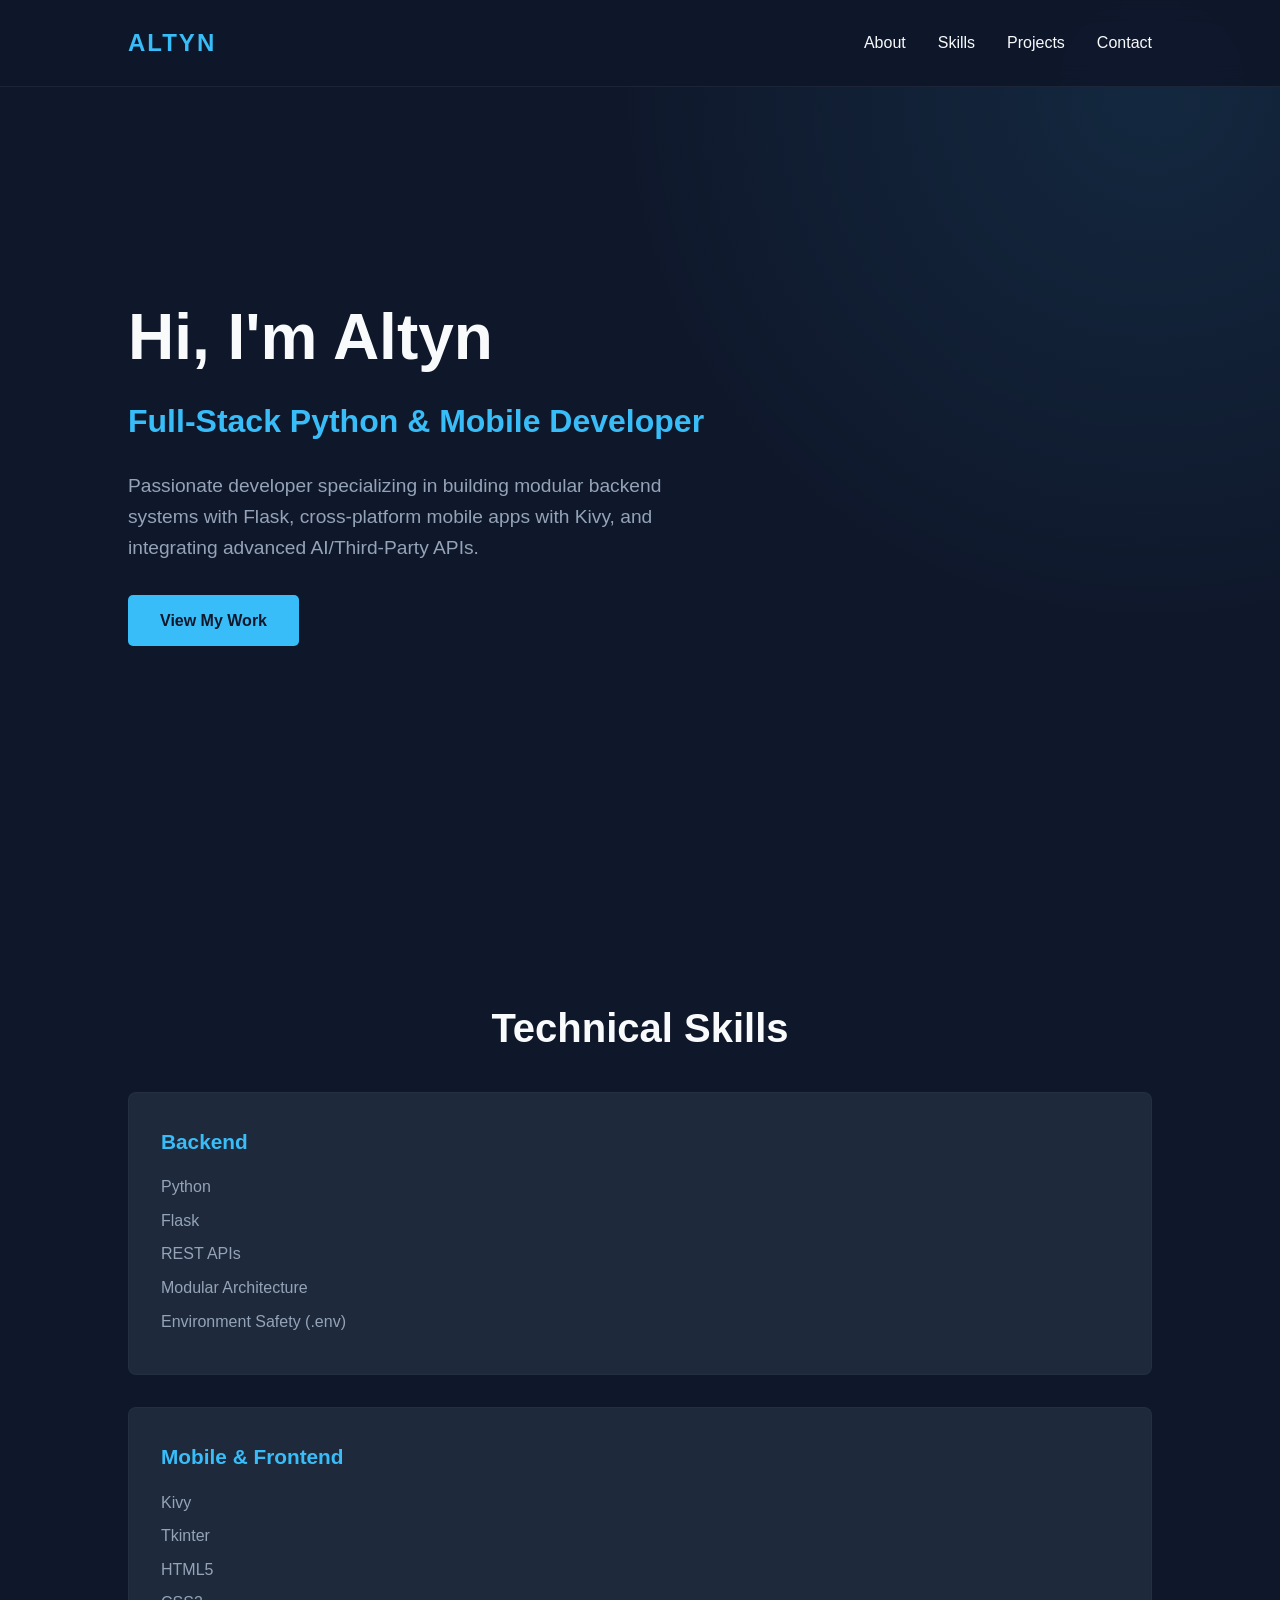
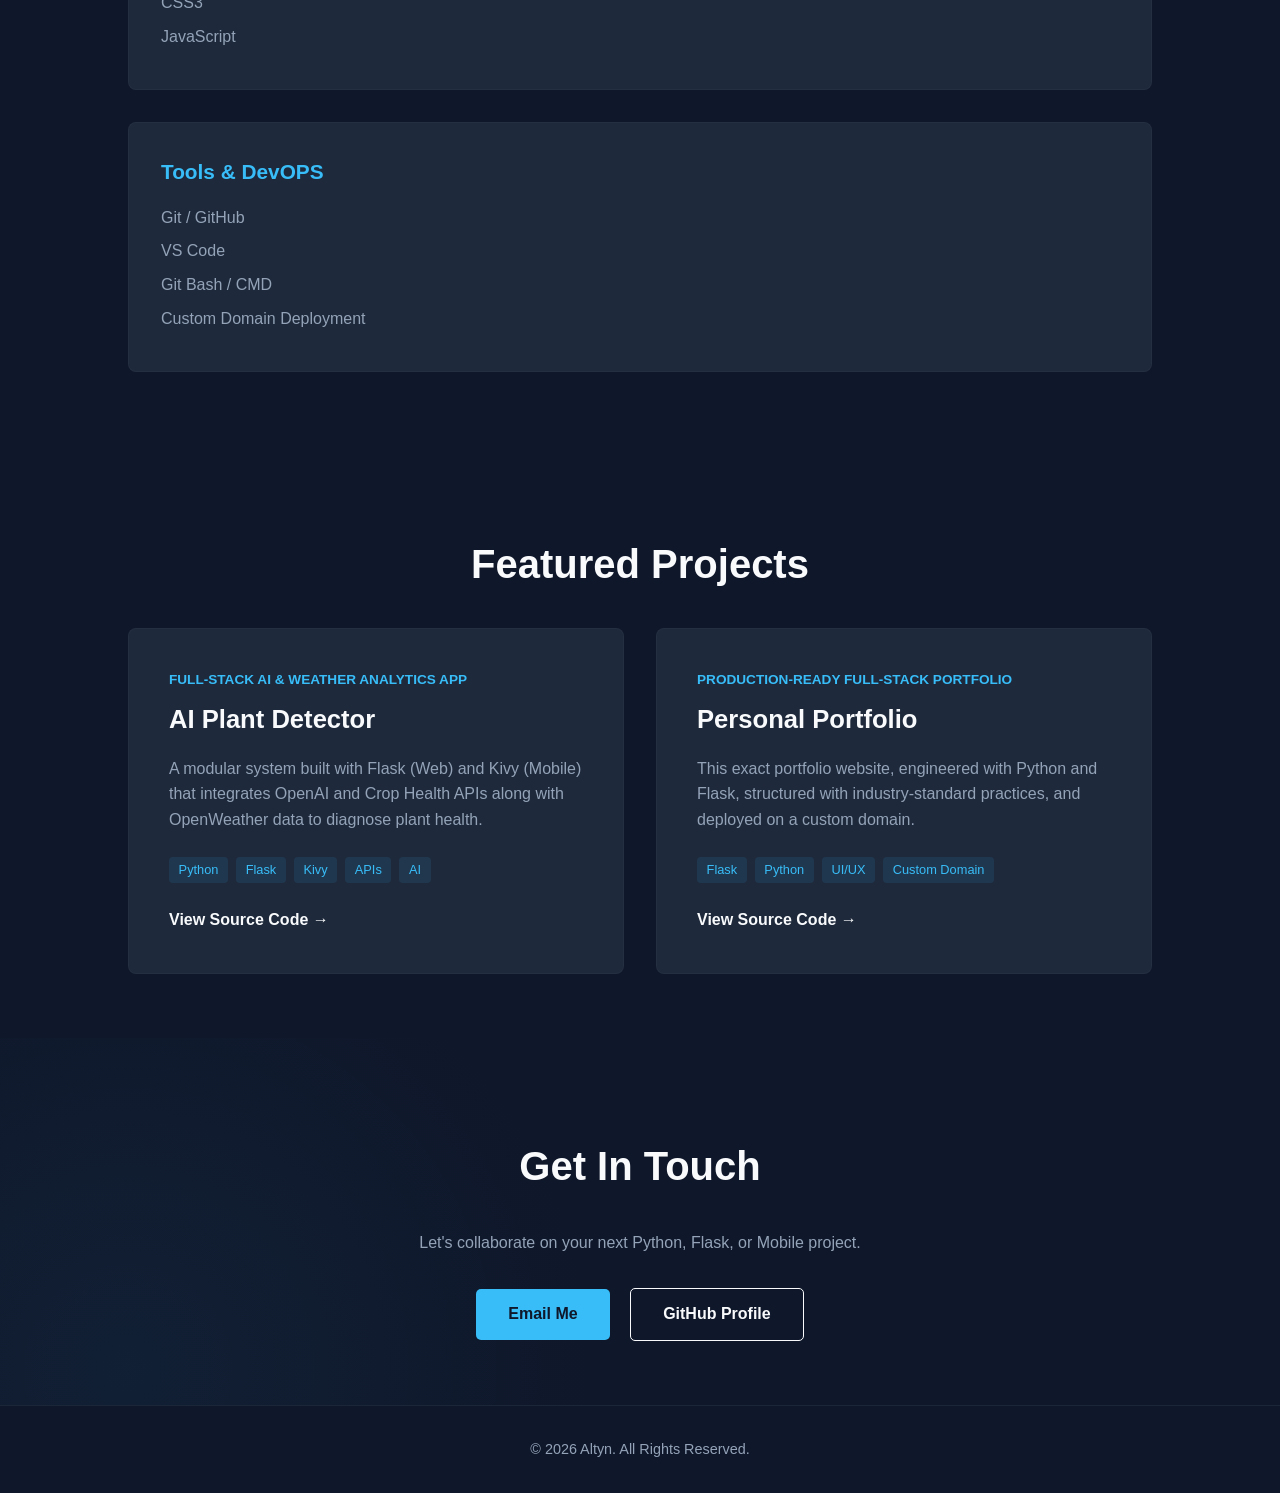
<file: index.html>
<!DOCTYPE html>
<html lang="en">
<head>
    <meta charset="UTF-8">
    <meta name="viewport" content="width=device-width, initial-scale=1.0">
    <title>Hi | Portfolio</title>
    <link rel="stylesheet" href="static/style.css">
</head>
<body>

    <header>
        <nav class="navbar">
            <div class="logo">ALTYN</div>
            <ul class="nav-links">
                <li><a href="#about">About</a></li>
                <li><a href="#skills">Skills</a></li>
                <li><a href="#projects">Projects</a></li>
                <li><a href="#contact">Contact</a></li>
            </ul>
        </nav>
    </header>

    <section class="hero">
        <div class="hero-content">
            <h1>Hi, I'm Altyn</h1>
            <h2>Full-Stack Python & Mobile Developer</h2>
            <p>Passionate developer specializing in building modular backend systems with Flask, cross-platform mobile apps with Kivy, and integrating advanced AI/Third-Party APIs.</p>
            <a href="#projects" class="btn">View My Work</a>
        </div>
    </section>

    <section id="skills" class="skills-section">
        <h2>Technical Skills</h2>
        <div class="skills-grid">
            <div class="skill-category">
                <h3>Backend</h3>
                <ul>
                    <li>Python</li>
                    <li>Flask</li>
                    <li>REST APIs</li>
                    <li>Modular Architecture</li>
                    <li>Environment Safety (.env)</li>
                </ul>
            </div>
            <div class="skill-category">
                <h3>Mobile & Frontend</h3>
                <ul>
                    <li>Kivy</li>
                    <li>Tkinter</li>
                    <li>HTML5</li>
                    <li>CSS3</li>
                    <li>JavaScript</li>
                </ul>
            </div>
            <div class="skill-category">
                <h3>Tools & DevOPS</h3>
                <ul>
                    <li>Git / GitHub</li>
                    <li>VS Code</li>
                    <li>Git Bash / CMD</li>
                    <li>Custom Domain Deployment</li>
                </ul>
            </div>
        </div>
    </section>

    <section id="projects" class="projects-section">
        <h2>Featured Projects</h2>
        <div class="projects-grid">
            <div class="project-card">
                <span class="project-subtitle">Full-Stack AI & Weather Analytics App</span>
                <h3>AI Plant Detector</h3>
                <p>A modular system built with Flask (Web) and Kivy (Mobile) that integrates OpenAI and Crop Health APIs along with OpenWeather data to diagnose plant health.</p>
                <div class="project-tags">
                    <span class="tag">Python</span>
                    <span class="tag">Flask</span>
                    <span class="tag">Kivy</span>
                    <span class="tag">APIs</span>
                    <span class="tag">AI</span>
                </div>
                <a href="https://github.com/aaltynn/Plant_detector" target="_blank" class="project-link">View Source Code →</a>
            </div>
            <div class="project-card">
                <span class="project-subtitle">Production-Ready Full-Stack Portfolio</span>
                <h3>Personal Portfolio</h3>
                <p>This exact portfolio website, engineered with Python and Flask, structured with industry-standard practices, and deployed on a custom domain.</p>
                <div class="project-tags">
                    <span class="tag">Flask</span>
                    <span class="tag">Python</span>
                    <span class="tag">UI/UX</span>
                    <span class="tag">Custom Domain</span>
                </div>
                <a href="https://github.com/aaltynn/Website" target="_blank" class="project-link">View Source Code →</a>
            </div>
        </div>
    </section>

    <section id="contact" class="contact-section">
        <h2>Get In Touch</h2>
        <p>Let's collaborate on your next Python, Flask, or Mobile project.</p>
        <div class="contact-buttons">
            <a href="mailto:your-email@example.com" class="btn">Email Me</a>
            <a href="https://github.com/aaltynn" target="_blank" class="btn secondary-btn">GitHub Profile</a>
        </div>
    </section>

    <footer>
        <p>&copy; 2026 Altyn. All Rights Reserved.</p>
    </footer>

</body>
</html>
</file>
<file: static/style.css>
:root {
    --bg-main: #0f172a;
    --bg-card: #1e293b;
    --accent: #38bdf8;
    --text-main: #f8fafc;
    --text-muted: #94a3b8;
}

* {
    margin: 0;
    padding: 0;
    box-sizing: border-box;
    font-family: 'Segoe UI', Tahoma, Geneva, Verdana, sans-serif;
    scroll-behavior: smooth;
}

body {
    background-color: var(--bg-main);
    color: var(--text-main);
    line-height: 1.6;
}

/* Navbar */
.navbar {
    display: flex;
    justify-content: space-between;
    align-items: center;
    padding: 1.5rem 10%;
    background-color: rgba(15, 23, 42, 0.9);
    position: fixed;
    width: 100%;
    top: 0;
    z-index: 1000;
    backdrop-filter: blur(10px);
    border-bottom: 1px solid rgba(148, 163, 184, 0.1);
}

.logo {
    font-size: 1.5rem;
    font-weight: bold;
    color: var(--accent);
    letter-spacing: 2px;
}

.nav-links {
    display: flex;
    list-style: none;
    gap: 2rem;
}

.nav-links a {
    color: var(--text-main);
    text-decoration: none;
    transition: color 0.3s;
}

.nav-links a:hover {
    color: var(--accent);
}

/* Sections General */
section {
    padding: 6rem 10% 4rem 10%;
}

h2 {
    font-size: 2.5rem;
    margin-bottom: 2rem;
    text-align: center;
    color: var(--text-main);
}

/* Hero */
.hero {
    min-height: 100vh;
    display: flex;
    align-items: center;
    background: radial-gradient(circle at 90% 10%, rgba(56, 189, 248, 0.1), transparent 40%);
}

.hero-content h1 {
    font-size: 4rem;
    margin-bottom: 0.5rem;
}

.hero-content h2 {
    font-size: 2rem;
    color: var(--accent);
    text-align: left;
    margin-bottom: 1.5rem;
}

.hero-content p {
    font-size: 1.2rem;
    color: var(--text-muted);
    max-width: 600px;
    margin-bottom: 2rem;
}

/* Buttons */
.btn {
    display: inline-block;
    background-color: var(--accent);
    color: var(--bg-main);
    padding: 0.8rem 2rem;
    border-radius: 5px;
    text-decoration: none;
    font-weight: bold;
    transition: transform 0.3s, background-color 0.3s;
}

.btn:hover {
    transform: translateY(-3px);
    background-color: #7dd3fc;
}

.secondary-btn {
    background-color: transparent;
    color: var(--text-main);
    border: 1px solid var(--text-main);
    margin-left: 1rem;
}

.secondary-btn:hover {
    background-color: rgba(255, 255, 255, 0.1);
    color: var(--text-main);
}

/* Skills */
.skills-grid {
    display: grid;
    grid-template-columns: repeat(auto-fit, minmax(280px, 1max));
    gap: 2rem;
}

.skill-category {
    background-color: var(--bg-card);
    padding: 2rem;
    border-radius: 8px;
    border: 1px solid rgba(148, 163, 184, 0.05);
}

.skill-category h3 {
    color: var(--accent);
    margin-bottom: 1rem;
    font-size: 1.3rem;
}

.skill-category ul {
    list-style-type: none;
}

.skill-category li {
    margin-bottom: 0.5rem;
    color: var(--text-muted);
}

/* Projects */
.projects-grid {
    display: grid;
    grid-template-columns: repeat(auto-fit, minmax(350px, 1fr));
    gap: 2rem;
}

.project-card {
    background-color: var(--bg-card);
    padding: 2.5rem;
    border-radius: 8px;
    display: flex;
    flex-direction: column;
    transition: transform 0.3s;
    border: 1px solid rgba(148, 163, 184, 0.05);
}

.project-card:hover {
    transform: translateY(-5px);
}

.project-subtitle {
    color: var(--accent);
    font-size: 0.85rem;
    font-weight: bold;
    text-transform: uppercase;
    margin-bottom: 0.5rem;
}

.project-card h3 {
    font-size: 1.6rem;
    margin-bottom: 1rem;
}

.project-card p {
    color: var(--text-muted);
    margin-bottom: 1.5rem;
    flex-grow: 1;
}

.project-tags {
    display: flex;
    gap: 0.5rem;
    flex-wrap: wrap;
    margin-bottom: 1.5rem;
}

.tag {
    background-color: rgba(56, 189, 248, 0.1);
    color: var(--accent);
    padding: 0.2rem 0.6rem;
    border-radius: 4px;
    font-size: 0.8rem;
}

.project-link {
    color: var(--text-main);
    text-decoration: none;
    font-weight: bold;
}

.project-link:hover {
    color: var(--accent);
}

/* Contact */
.contact-section {
    text-align: center;
    background: radial-gradient(circle at 10% 90%, rgba(56, 189, 248, 0.05), transparent 40%);
}

.contact-section p {
    color: var(--text-muted);
    margin-bottom: 2rem;
}

footer {
    text-align: center;
    padding: 2rem;
    color: var(--text-muted);
    font-size: 0.9rem;
    border-top: 1px solid rgba(148, 163, 184, 0.1);
}
</file>
